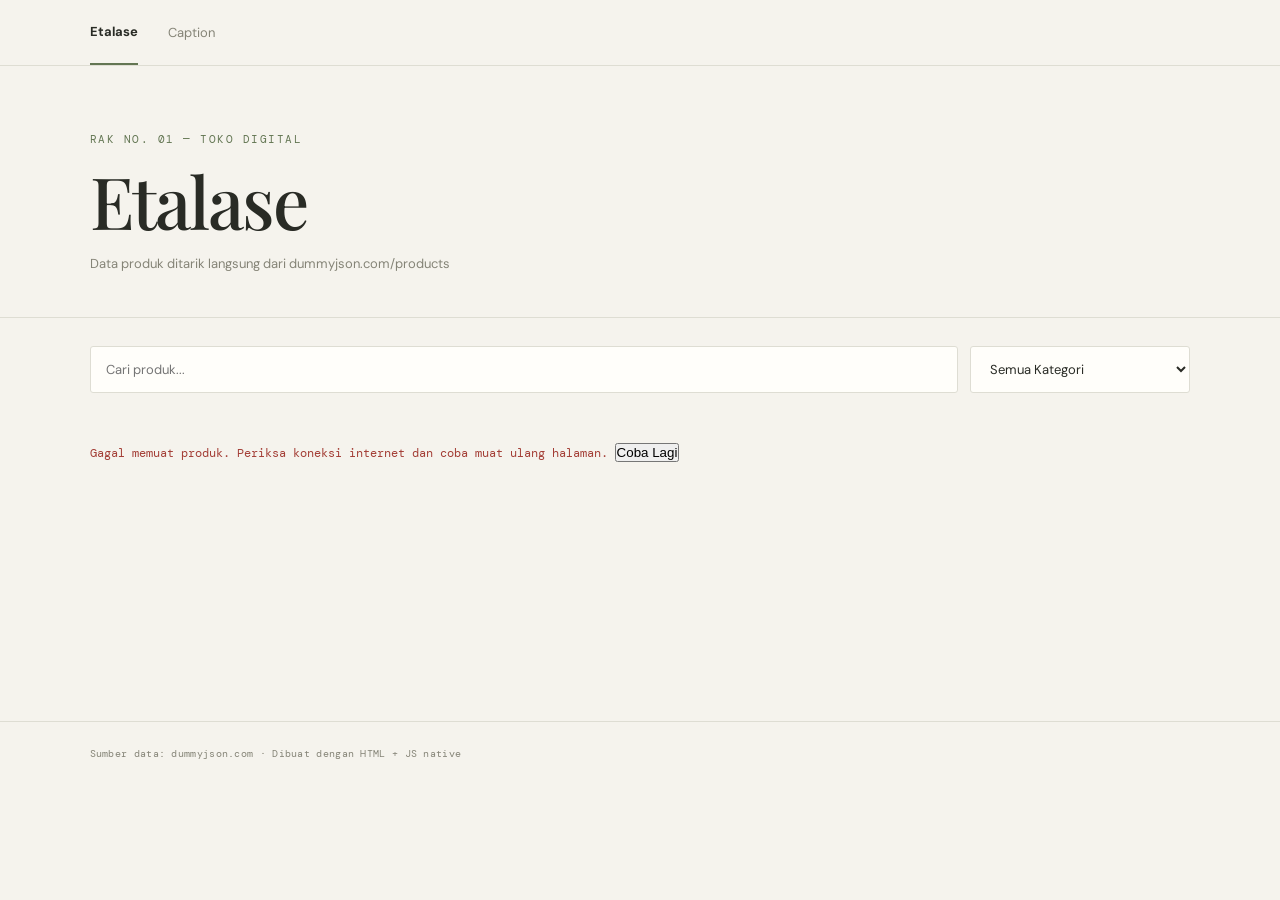
<file: index.html>
<!DOCTYPE html>
<html lang="id">
<head>
  <meta charset="UTF-8">
  <meta name="viewport" content="width=device-width, initial-scale=1.0">
  <title>Etalase — Katalog Produk</title>
  <link rel="stylesheet" href="css/index.css">
  <script src="js/index.js" defer></script>
</head>
<body>
  <nav>
    <a href="index.html" aria-current="page">Etalase</a>
    <a href="form.html">Caption</a>
  </nav>

  <header>
    <div class="eyebrow">Rak No. 01 — Toko Digital</div>
    <h1>Etalase</h1>
    <p>Data produk ditarik langsung dari dummyjson.com/products</p>
  </header>

  <div class="controls">
    <input
      type="search"
      id="searchInput"
      placeholder="Cari produk..."
      aria-label="Cari produk"
    >
    <select id="categorySelect" aria-label="Filter kategori">
      <option value="">Semua Kategori</option>
    </select>
  </div>

  <main>
    <div id="status" role="status">Memuat produk...</div>
    <div class="grid" id="productGrid"></div>
  </main>

  <footer>
    Sumber data: dummyjson.com · Dibuat dengan HTML + JS native
  </footer>
</body>
</html>
</file>
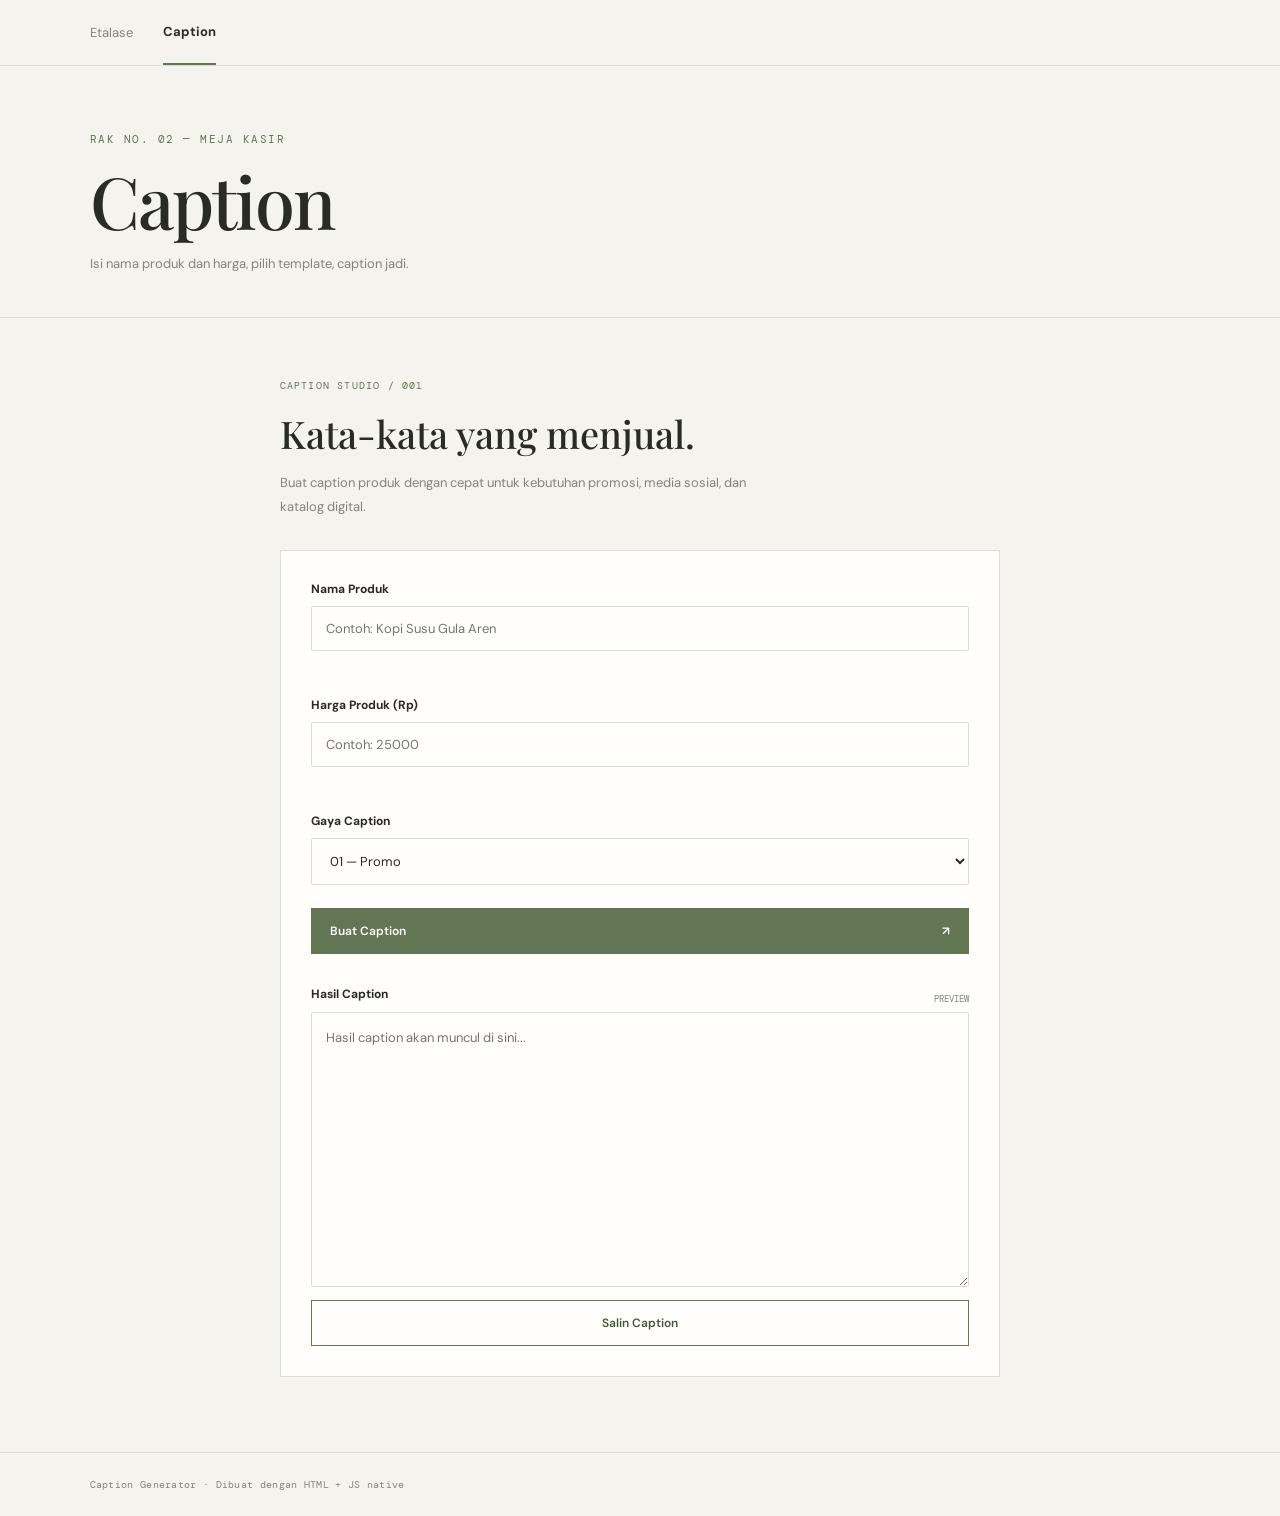
<file: form.html>
<!DOCTYPE html>
<html lang="id">
<head>
  <meta charset="UTF-8">
  <meta name="viewport" content="width=device-width, initial-scale=1.0">
  <title>Caption — Generator Caption Produk</title>
  <link rel="stylesheet" href="css/index.css">
  <link rel="stylesheet" href="css/form.css">
  <script src="js/form.js" defer></script>
</head>
<body>
  <nav>
    <a href="index.html">Etalase</a>
    <a href="form.html" aria-current="page">Caption</a>
  </nav>

  <header>
    <div class="eyebrow">Rak No. 02 — Meja Kasir</div>
    <h1>Caption</h1>
    <p>Isi nama produk dan harga, pilih template, caption jadi.</p>
  </header>

  <main class="form-main">
    <div class="form-intro">
      <span class="form-number">CAPTION STUDIO / 001</span>
      <h2>Kata-kata yang menjual.</h2>
      <p>
        Buat caption produk dengan cepat untuk kebutuhan promosi,
        media sosial, dan katalog digital.
      </p>
    </div>

    <form id="form" novalidate>
      <div class="field">
        <label for="nama">Nama Produk</label>
        <input
          type="text"
          id="nama"
          placeholder="Contoh: Kopi Susu Gula Aren"
          aria-describedby="nama-error"
        >
        <small class="error" id="nama-error" aria-live="polite"></small>
      </div>

      <div class="field">
        <label for="harga">Harga Produk (Rp)</label>
        <input
          type="number"
          id="harga"
          placeholder="Contoh: 25000"
          min="1"
          step="1"
          aria-describedby="harga-error"
        >
        <small class="error" id="harga-error" aria-live="polite"></small>
      </div>

      <div class="field">
        <label for="template">Gaya Caption</label>
        <select id="template">
          <option value="promo">01 — Promo</option>
          <option value="santai">02 — Santai</option>
          <option value="formal">03 — Formal</option>
        </select>
      </div>

      <button type="submit" class="generate-button">
        Buat Caption <span>↗</span>
      </button>

      <div class="result-heading">
        <label for="caption">Hasil Caption</label>
        <span>PREVIEW</span>
      </div>

      <textarea
        id="caption"
        rows="10"
        placeholder="Hasil caption akan muncul di sini..."
        readonly
      ></textarea>

      <p id="form-feedback" role="status" aria-live="polite"></p>

      <button type="button" id="copyButton" class="copy-button">
        Salin Caption
      </button>
    </form>
  </main>

  <footer>
    Caption Generator · Dibuat dengan HTML + JS native
  </footer>
</body>
</html>
</file>
<file: css/index.css>
@import url('https://fonts.googleapis.com/css2?family=DM+Mono:wght@400;500&family=DM+Sans:wght@400;500;600;700&family=Playfair+Display:wght@500;600;700&display=swap');

:root {
  --bg: #f5f3ed;
  --paper: #fffefa;
  --ink: #292b25;
  --muted: #858477;
  --line: #deddd3;
  --accent: #637653;
  --accent-dark: #46583b;
  --danger: #a33d35;
  --mono: 'DM Mono', monospace;
  --sans: 'DM Sans', sans-serif;
  --serif: 'Playfair Display', serif;
}

* {
  box-sizing: border-box;
  margin: 0;
  padding: 0;
}

html {
  scroll-behavior: smooth;
}

body {
  background: var(--bg);
  color: var(--ink);
  font-family: var(--sans);
  min-height: 100vh;
}

nav {
  min-height: 64px;
  padding: 0 7%;
  display: flex;
  align-items: center;
  gap: 30px;
  border-bottom: 1px solid var(--line);
}

nav a {
  color: var(--muted);
  text-decoration: none;
  font-size: 13px;
  padding: 23px 0;
  transition: color 0.2s;
}

nav a:hover,
nav a[aria-current="page"] {
  color: var(--ink);
}

nav a[aria-current="page"] {
  border-bottom: 2px solid var(--accent);
  font-weight: 700;
}

header {
  padding: 66px 7% 45px;
  border-bottom: 1px solid var(--line);
}

.eyebrow {
  color: var(--accent);
  font-family: var(--mono);
  font-size: 11px;
  letter-spacing: 1.5px;
  text-transform: uppercase;
  margin-bottom: 15px;
}

header h1 {
  font-family: var(--serif);
  font-size: clamp(42px, 7vw, 72px);
  font-weight: 500;
  letter-spacing: -2px;
  line-height: 1.1;
}

header p {
  margin-top: 15px;
  color: var(--muted);
  font-size: 13px;
}

.controls {
  display: flex;
  gap: 12px;
  padding: 28px 7%;
}

.controls input,
.controls select {
  background: var(--paper);
  color: var(--ink);
  border: 1px solid var(--line);
  border-radius: 3px;
  padding: 13px 15px;
  font-family: var(--sans);
  font-size: 13px;
  outline: none;
}

.controls input {
  flex: 1;
  min-width: 0;
}

.controls select {
  width: 220px;
  cursor: pointer;
}

.controls input:focus,
.controls select:focus {
  border-color: var(--accent);
}

main {
  padding: 0 7% 65px;
  min-height: 300px;
}

#status {
  padding: 22px 0;
  color: var(--muted);
  font-family: var(--mono);
  font-size: 12px;
}

#status.error {
  color: var(--danger);
}

.grid {
  display: grid;
  grid-template-columns: repeat(4, minmax(0, 1fr));
  gap: 25px 18px;
}

.product-card {
  min-width: 0;
  background: var(--paper);
  border: 1px solid var(--line);
  overflow: hidden;
  transition: transform 0.2s, box-shadow 0.2s;
}

.product-card:hover {
  transform: translateY(-4px);
  box-shadow: 0 8px 22px #292b2510;
}

.product-image {
  height: 215px;
  padding: 18px;
  background: #eeece3;
  display: flex;
  align-items: center;
  justify-content: center;
  overflow: hidden;
}

.product-image img {
  width: 100%;
  height: 100%;
  object-fit: contain;
  mix-blend-mode: multiply;
  transition: transform 0.3s;
}

.product-card:hover .product-image img {
  transform: scale(1.05);
}

.product-info {
  padding: 17px;
}

.product-category {
  color: var(--accent);
  font-family: var(--mono);
  font-size: 10px;
  text-transform: uppercase;
  letter-spacing: 1px;
  display: block;
  margin-bottom: 9px;
}

.product-info h2 {
  font-size: 14px;
  line-height: 1.5;
  font-weight: 600;
  min-height: 42px;
}

.product-description {
  margin-top: 8px;
  color: var(--muted);
  font-size: 11px;
  line-height: 1.7;
  min-height: 38px;
}

.product-bottom {
  margin-top: 17px;
  padding-top: 13px;
  border-top: 1px solid var(--line);
  display: flex;
  align-items: center;
  justify-content: space-between;
  gap: 8px;
}

.product-price {
  font-family: var(--mono);
  font-size: 13px;
  font-weight: 500;
}

.product-rating {
  color: var(--muted);
  font-family: var(--mono);
  font-size: 11px;
}

.empty-state {
  grid-column: 1 / -1;
  padding: 50px 10px;
  text-align: center;
  color: var(--muted);
  font-size: 14px;
}

footer {
  padding: 25px 7%;
  border-top: 1px solid var(--line);
  color: var(--muted);
  font-family: var(--mono);
  font-size: 10px;
  letter-spacing: 0.3px;
}

@media (max-width: 1000px) {
  .grid {
    grid-template-columns: repeat(3, minmax(0, 1fr));
  }

  .product-image {
    height: 190px;
  }
}

@media (max-width: 700px) {
  nav {
    padding: 0 5%;
  }

  header {
    padding: 50px 5% 35px;
  }

  .controls {
    padding: 22px 5%;
    flex-direction: column;
  }

  .controls select {
    width: 100%;
  }

  main {
    padding: 0 5% 45px;
  }

  .grid {
    grid-template-columns: repeat(2, minmax(0, 1fr));
    gap: 14px;
  }

  .product-image {
    height: 155px;
    padding: 12px;
  }

  .product-info {
    padding: 12px;
  }

  .product-info h2 {
    font-size: 12px;
  }

  .product-price {
    font-size: 11px;
  }

  .product-description {
    font-size: 10px;
  }

  footer {
    padding: 22px 5%;
    line-height: 1.8;
  }
}

@media (max-width: 360px) {
  .grid {
    grid-template-columns: 1fr;
  }

  .product-image {
    height: 220px;
  }
}
</file>
<file: css/form.css>
.form-main {
  max-width: 900px;
  margin: 0 auto;
  padding: 55px 7% 75px;
}

.form-intro {
  margin-bottom: 32px;
}

.form-number {
  font-family: var(--mono);
  font-size: 10px;
  letter-spacing: 1.2px;
  color: var(--accent);
}

.form-intro h2 {
  font-family: var(--serif);
  font-weight: 500;
  font-size: clamp(27px, 4vw, 38px);
  margin-top: 14px;
}

.form-intro p {
  max-width: 480px;
  margin-top: 12px;
  color: var(--muted);
  font-size: 13px;
  line-height: 1.8;
}

#form {
  background: var(--paper);
  border: 1px solid var(--line);
  padding: 30px;
}

.field {
  margin-bottom: 23px;
}

.field label,
.result-heading label {
  display: block;
  margin-bottom: 9px;
  font-size: 12px;
  font-weight: 700;
}

.field input,
.field select,
#caption {
  width: 100%;
  border: 1px solid var(--line);
  border-radius: 2px;
  padding: 13px 14px;
  background: #fffefa;
  color: var(--ink);
  font-family: var(--sans);
  font-size: 13px;
  outline: none;
}

.field input:focus,
.field select:focus,
#caption:focus {
  border-color: var(--accent);
}

.field input.invalid {
  border-color: var(--danger);
}

.field input.valid {
  border-color: var(--accent);
}

.field select {
  cursor: pointer;
}

.error {
  display: block;
  min-height: 17px;
  margin-top: 6px;
  color: var(--danger);
  font-size: 11px;
}

.generate-button,
.copy-button {
  width: 100%;
  padding: 14px 18px;
  border: 1px solid var(--accent);
  background: var(--accent);
  color: white;
  font-family: var(--sans);
  font-size: 12px;
  font-weight: 600;
  cursor: pointer;
  transition: background 0.2s;
}

.generate-button {
  display: flex;
  align-items: center;
  justify-content: space-between;
}

.generate-button:hover,
.copy-button:hover {
  background: var(--accent-dark);
}

.result-heading {
  display: flex;
  align-items: center;
  justify-content: space-between;
  margin-top: 32px;
}

.result-heading label {
  margin-bottom: 10px;
}

.result-heading span {
  font-family: var(--mono);
  font-size: 9px;
  color: var(--muted);
}

#caption {
  display: block;
  min-height: 220px;
  resize: vertical;
  line-height: 1.9;
}

#form-feedback {
  margin: 13px 0;
  font-size: 12px;
  line-height: 1.7;
}

#form-feedback.success {
  color: var(--accent-dark);
}

#form-feedback.error {
  color: var(--danger);
}

.copy-button {
  background: transparent;
  color: var(--accent-dark);
}

.copy-button:hover {
  color: white;
}

@media (max-width: 600px) {
  .form-main {
    padding: 38px 5% 50px;
  }

  #form {
    padding: 20px;
  }

  .form-intro h2 {
    line-height: 1.3;
  }
}
</file>
